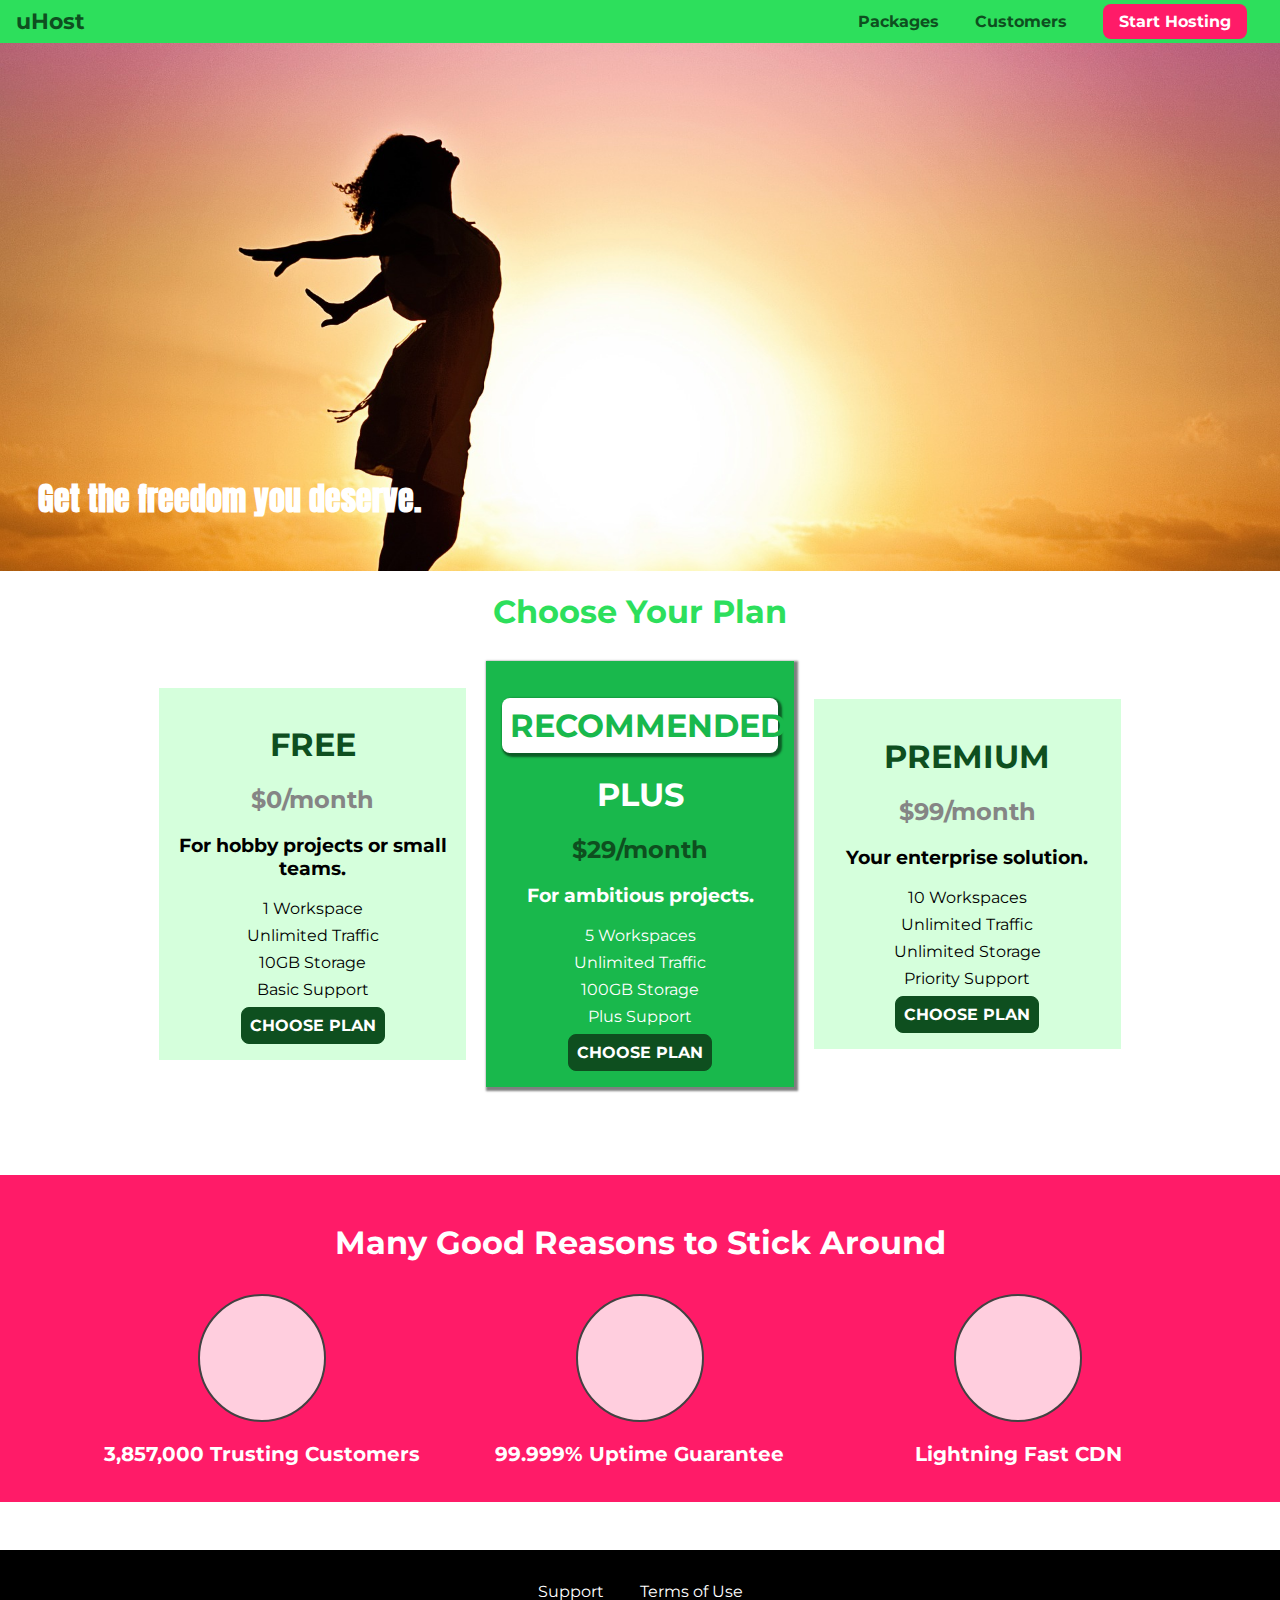
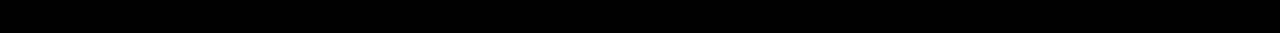
<file: index.html>
<!DOCTYPE html>
<html lang="en">

<head>
    <meta charset="UTF-8">
    <meta http-equiv="X-UA-Compatible" content="ie=edge">
    <title>uHost</title>
    <link rel="shortcut icon" href="favicon.png">
    <link href="https://fonts.googleapis.com/css?family=Anton" rel="stylesheet">
    <link href="https://fonts.googleapis.com/css?family=Montserrat:400,700" rel="stylesheet">
    <link rel="stylesheet" href="shared.css">
    <link rel="stylesheet" href="style.css">
</head>

<body>
    <header class="main-header">
        <div>
            <a href="index.html" class="main-header__brand">
                uHost
            </a>
        </div>
        <nav class="main-nav">
            <ul class="main-nav__items">
                <li class="main-nav__item">
                    <a href="packages/index.html">Packages</a>
                </li>
                <li class="main-nav__item">
                    <a href="customers/index.html">Customers</a>
                </li>
                <li class="main-nav__item main-nav__item--cta">
                    <a href="start-hosting/index.html">Start Hosting</a>
                </li>
            </ul>
        </nav>
    </header>
    <main>
        <section id="product-overview">
            <h1>Get the freedom you deserve.</h1>
        </section>
        <section id="plans">
            <h1 class="section-title">Choose Your Plan</h1>
            <div class="plan__list">
                <article class="plan">
                    <h1 class="plan__title">FREE</h1>
                    <h2 class="plan__price">$0/month</h2>
                    <h3>For hobby projects or small teams.</h3>
                    <ul class="plan__features">
                        <li class="plan__feature">1 Workspace</li>
                        <li class="plan__feature">Unlimited Traffic</li>
                        <li class="plan__feature">10GB Storage</li>
                        <li class="plan__feature">Basic Support</li>
                    </ul>
                    <div>
                        <button class="button">CHOOSE PLAN</button>
                    </div>
                </article>
                <article class="plan plan--highlighted">
                    <h1 class="plan__annotation">RECOMMENDED</h1>
                    <h1 class="plan__title">PLUS</h1>
                    <h2 class="plan__price">$29/month</h2>
                    <h3>For ambitious projects.</h3>
                    <ul class="plan__features">
                        <li class="plan__feature">5 Workspaces</li>
                        <li class="plan__feature">Unlimited Traffic</li>
                        <li class="plan__feature">100GB Storage</li>
                        <li class="plan__feature">Plus Support</li>
                    </ul>
                    <div>
                        <button class="button">CHOOSE PLAN</button>
                    </div>
                </article>
                <article class="plan">
                    <h1 class="plan__title">PREMIUM</h1>
                    <h2 class="plan__price">$99/month</h2>
                    <h3>Your enterprise solution.</h3>
                    <ul class="plan__features">
                        <li class="plan__feature">10 Workspaces</li>
                        <li class="plan__feature">Unlimited Traffic</li>
                        <li class="plan__feature">Unlimited Storage</li>
                        <li class="plan__feature">Priority Support</li>
                    </ul>
                    <div>
                        <button class="button">CHOOSE PLAN</button>
                    </div>
                </article>
            </div>
        </section>
        <section id="key-features">
            <h1 class="section-title">Many Good Reasons to Stick Around</h1>
            <ul class="key-feature__list">
                <li class="key-feature">
                    <div class="key-feature__image">

                    </div>
                    <p class="key-feature__description">3,857,000 Trusting Customers</p>
                </li>
                <li class="key-feature">
                    <div class="key-feature__image">

                    </div>
                    <p class="key-feature__description">99.999% Uptime Guarantee</p>
                </li>
                <li class="key-feature">
                    <div class="key-feature__image">

                    </div>
                    <p class="key-feature__description">Lightning Fast CDN</p>
                </li>
            </ul>
        </section>
    </main>
    <footer class="main-footer">
        <nav>
            <ul class="main-footer__links">
                <li class="main-footer__link">
                    <a href="#">Support</a>
                </li>
                <li class="main-footer__link">
                    <a href="#">Terms of Use</a>
                </li>
            </ul>
        </nav>
    </footer>
</body>

</html>
</file>
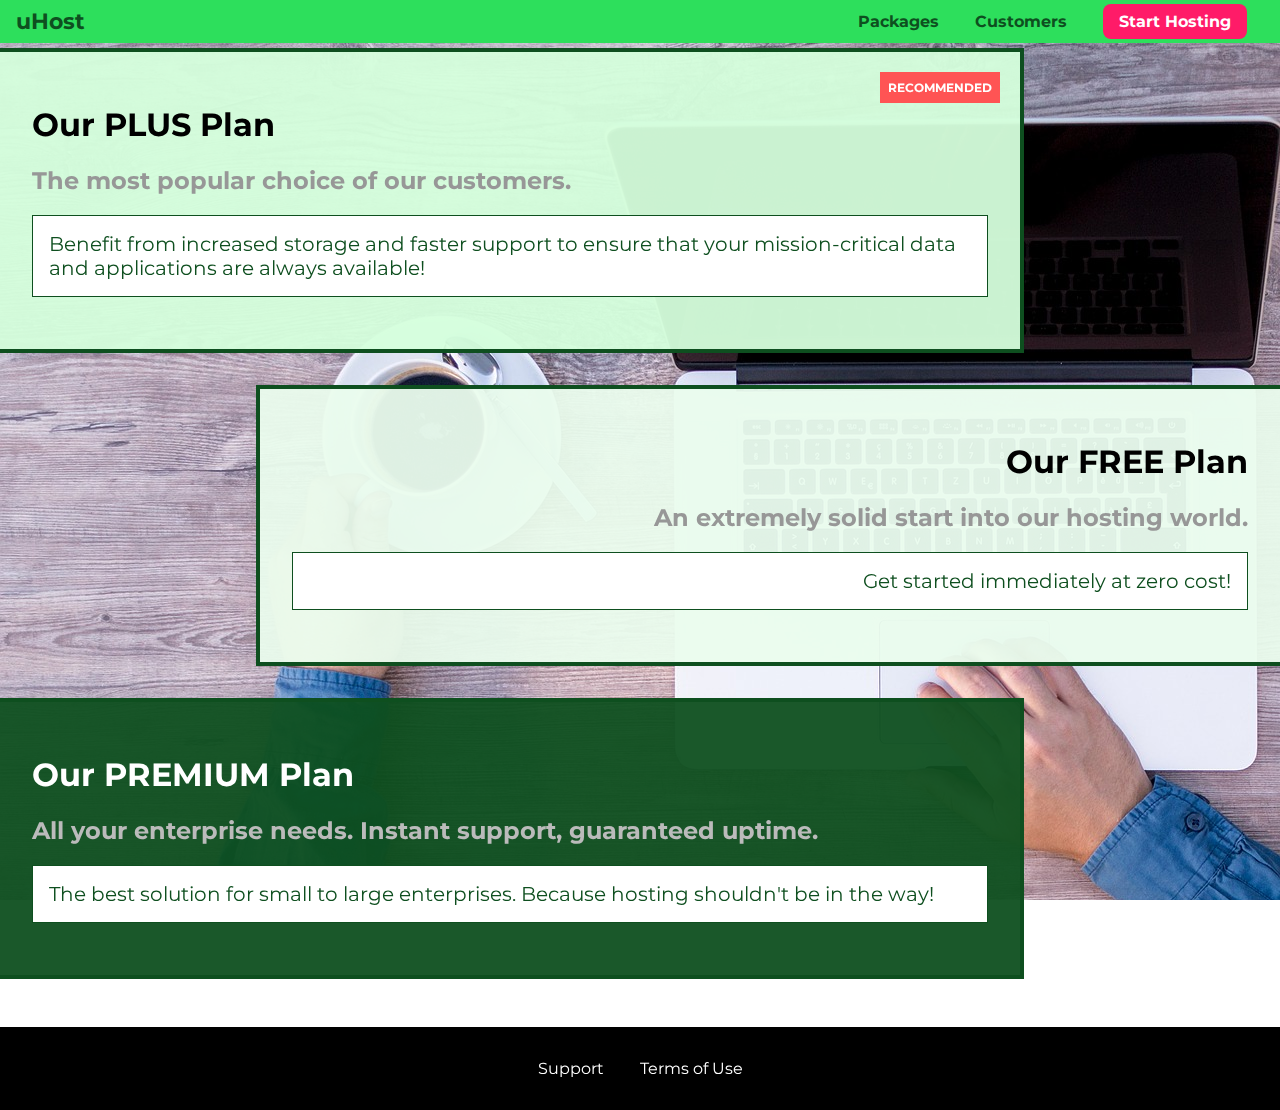
<file: packages/index.html>
<!DOCTYPE html>
<html lang="en">

<head>
    <meta charset="UTF-8">
    <meta http-equiv="X-UA-Compatible" content="ie=edge">
    <title>uHost</title>
    <link rel="shortcut icon" href="favicon.png">
    <link href="https://fonts.googleapis.com/css?family=Montserrat:400,700" rel="stylesheet">
    <link rel="stylesheet" href="../shared.css">
    <link rel="stylesheet" href="packages.css">
</head>

<body>
    <div class="background"></div>
    <header class="main-header">
        <div>
            <a href="../index.html" class="main-header__brand">
                uHost
            </a>
        </div>
        <nav class="main-nav">
            <ul class="main-nav__items">
                <li class="main-nav__item">
                    <a href="index.html">Packages</a>
                </li>
                <li class="main-nav__item">
                    <a href="../customers/index.html">Customers</a>
                </li>
                <li class="main-nav__item main-nav__item--cta">
                    <a href="../start-hosting/index.html">Start Hosting</a>
                </li>
            </ul>
        </nav>
    </header>
    <main>
        <section class="package" id="plus">
            <a href="#">
                <h1 class="package__title">Our PLUS Plan</h1>
                <h2 class="package__badge">RECOMMENDED</h2>
                <h2 class="package__subtitle">The most popular choice of our customers.</h2>
                <p class="package__info">Benefit from increased storage and faster support to ensure that your mission-critical data and applications
                    are always available!</p>
            </a>
        </section>
        <section class="package" id="free">
            <a href="#">
                <h1 class="package__title">Our FREE Plan</h1>
                <h2 class="package__subtitle">An extremely solid start into our hosting world.</h2>
                <p class="package__info">Get started immediately at zero cost!</p>
            </a>
        </section>
        <div class="clearfix"></div>
        <section class="package" id="premium">
            <a href="#">
                <h1 class="package__title">Our PREMIUM Plan</h1>
                <h2 class="package__subtitle">All your enterprise needs. Instant support, guaranteed uptime. </h2>
                <p class="package__info">The best solution for small to large enterprises. Because hosting shouldn't be in the way!</p>
            </a>
        </section>
    </main>
    <footer class="main-footer">
        <nav>
            <ul class="main-footer__links">
                <li class="main-footer__link">
                    <a href="#">Support</a>
                </li>
                <li class="main-footer__link">
                    <a href="#">Terms of Use</a>
                </li>
            </ul>
        </nav>
    </footer>
</body>

</html>
</file>
<file: shared.css>
* {
    box-sizing: border-box;
}

body {
    font-family: 'Montserrat', sans-serif;
    margin: 0;
}

.main-header {
    width: 100%;
    position: fixed;
    top: 0;
    left: 0;
    background: #2ddf5c;
    padding: 8px 16px;
    z-index: 1;
}

.main-header > div {
    display: inline-block;
    vertical-align: middle;
}

.main-header__brand {
    color: #0e4f1f;
    text-decoration: none;
    font-weight: bold;
    font-size: 22px;
}

.main-nav {
    display: inline-block;
    text-align: right;
    width: calc(100% - 74px);
    vertical-align: middle;
}

.main-nav__items {
    margin: 0;
    padding: 0;
    list-style: none;
}

.main-nav__item {
    display: inline-block;
    margin: 0 16px;
}

.main-nav__item a {
    text-decoration: none;
    color: #0e4f1f;
    font-weight: bold;
    padding: 3px 0;
}

.main-nav__item a:hover,
.main-nav__item a:active {
    color: white;
    border-bottom: 5px solid white;
}

.main-nav__item--cta a {
    color: white;
    background: #ff1b68;
    padding: 8px 16px;
    border-radius: 8px;
}

.main-nav__item--cta a:hover,
.main-nav__item--cta a:active {
    color: #ff1b68;
    background: white;
    border: none;
}

.main-footer {
    background: black;
    padding: 32px;
    margin-top: 48px;
}

.main-footer__links {
    list-style: none;
    margin: 0;
    padding: 0;
    text-align: center;
}

.main-footer__link {
    display: inline-block;
    margin: 0 16px;
}

.main-footer__link a {
    color: white;
    text-decoration: none;
}

.main-footer__link a:hover,
.main-footer__link a:active {
    color: #ccc;
}

.button {
    background: #0e4f1f;
    color: white;
    font: inherit;
    border: 1.5px solid #0e4f1f;
    padding: 8px;
    border-radius: 8px;
    font-weight: bold;
    cursor: pointer;
}

.button:hover,
.button:active {
    background: white;
    color: #0e4f1f;
}

.button:focus {
    outline: none;
}
</file>
<file: style.css>
#product-overview {
    /* background: url("images/freedom.jpg"); */
    background-image: url("images/freedom.jpg");
    background-size: cover;
    background-position: left 10% top 20%;
    background-repeat: no-repeat;
    width: 100%;
    height: 528px;
    padding: 10px;
    margin-top: 43px;
    position: relative;
}

.section-title {
    color: #2ddf5c;
    text-align: center;
}

#product-overview h1 {
    color: white;
    font-family: 'Anton', sans-serif;
    position: absolute;
    bottom: 5%;
    left: 3%;
}

.plan__list {
    width: 80%;
    margin: auto;
    text-align: center;
}

.plan {
    background: #d5ffdc;
    text-align: center;
    padding: 16px;
    margin: 8px;
    display: inline-block;
    width: 30%;
    vertical-align: middle;
}

.plan--highlighted {
    background: #19b84c;
    color: white;
    box-shadow: 2px 2px 2px 2px rgba(0, 0, 0, 0.5);
}

.plan__annotation {
    background: white;
    color: #19b84c;
    padding: 8px;
    box-shadow: 2px 2px 2px 2px rgba(0, 0, 0, 0.5);
    border-radius: 8px;
}

.plan__title {
    color: #0e4f1f;
}

.plan__price {
    color: #858585;
}

.plan--highlighted .plan__title {
    color: white;
}

.plan--highlighted .plan__price {
    color: #0e4f1f;
}

.plan__features {
    list-style: none;
    margin: 0;
    padding: 0;
}

.plan__feature {
    margin: 8px 0;
}

#key-features {
    background: #ff1b68;
    margin-top: 80px;
    padding: 16px;
}

#key-features .section-title {
    color: white;
    margin: 32px;
}

.key-feature__list {
    list-style: none;
    margin: 0;
    padding: 0;
    text-align: center;
}

.key-feature {
    display: inline-block;
    width: 30%;
    vertical-align: top;
}

.key-feature__image {
    background: #ffcede;
    width: 128px;
    height: 128px;
    border: 2px solid #424242;
    border-radius: 50%;
    margin: auto;
}

.key-feature__description {
    text-align: center;
    font-weight: bold;
    color: white;
    font-size: 20px;
}

/* h1 {
    font-family: sans-serif;
} */
</file>
<file: packages/packages.css>
main {
    padding-top: 32px;
}

.background {
    background: url("../images/plans-background.jpg");
    width: 100%;
    height: 100%;
    position: fixed;
    z-index: -1;
}

.package {
    width: 80%;
    margin: 16px 0;
    border: 4px solid #0e4f1f;
    border-left: none;
    position: relative;
}

.package:hover,
.package:active {
    box-shadow: 2px 2px 4px rgba(0,0,0,0.5);
    border-color: #ff5454;
    /* border-color: #ff5454 !important; */
}

.package a {
    text-decoration: none;
    color: inherit;
    display: block;
    padding: 32px;
}

.package__badge {
    position: absolute;
    top: 0;
    right: 0;
    margin: 20px;
    font-size: 12px;
    color: white;
    background: #ff5454;
    padding: 8px;
}

.package__subtitle {
    color: #979797;
}

.package__info {
    padding: 16px;
    border: 1px solid #0e4f1f;
    font-size: 20px;
    color: #0e4f1f;
    background: white;
}

.clearfix {
    clear: both;
}

#plus {
    background: rgba(213, 255, 220, 0.95);
}

#free {
    background: rgba(234, 252, 237, 0.95);
    float: right;
    border-right: none;
    border-left: 4px solid #0e4f1f;
    text-align: right;
}

#free:hover,
#free:active {
    border-left-color: #ff5454;
}

#premium {
    background: rgba(14, 79, 31, 0.95);
}

#premium .package__title {
    color: white;
}

#premium .package__subtitle {
    color: #bbb;
}
</file>
